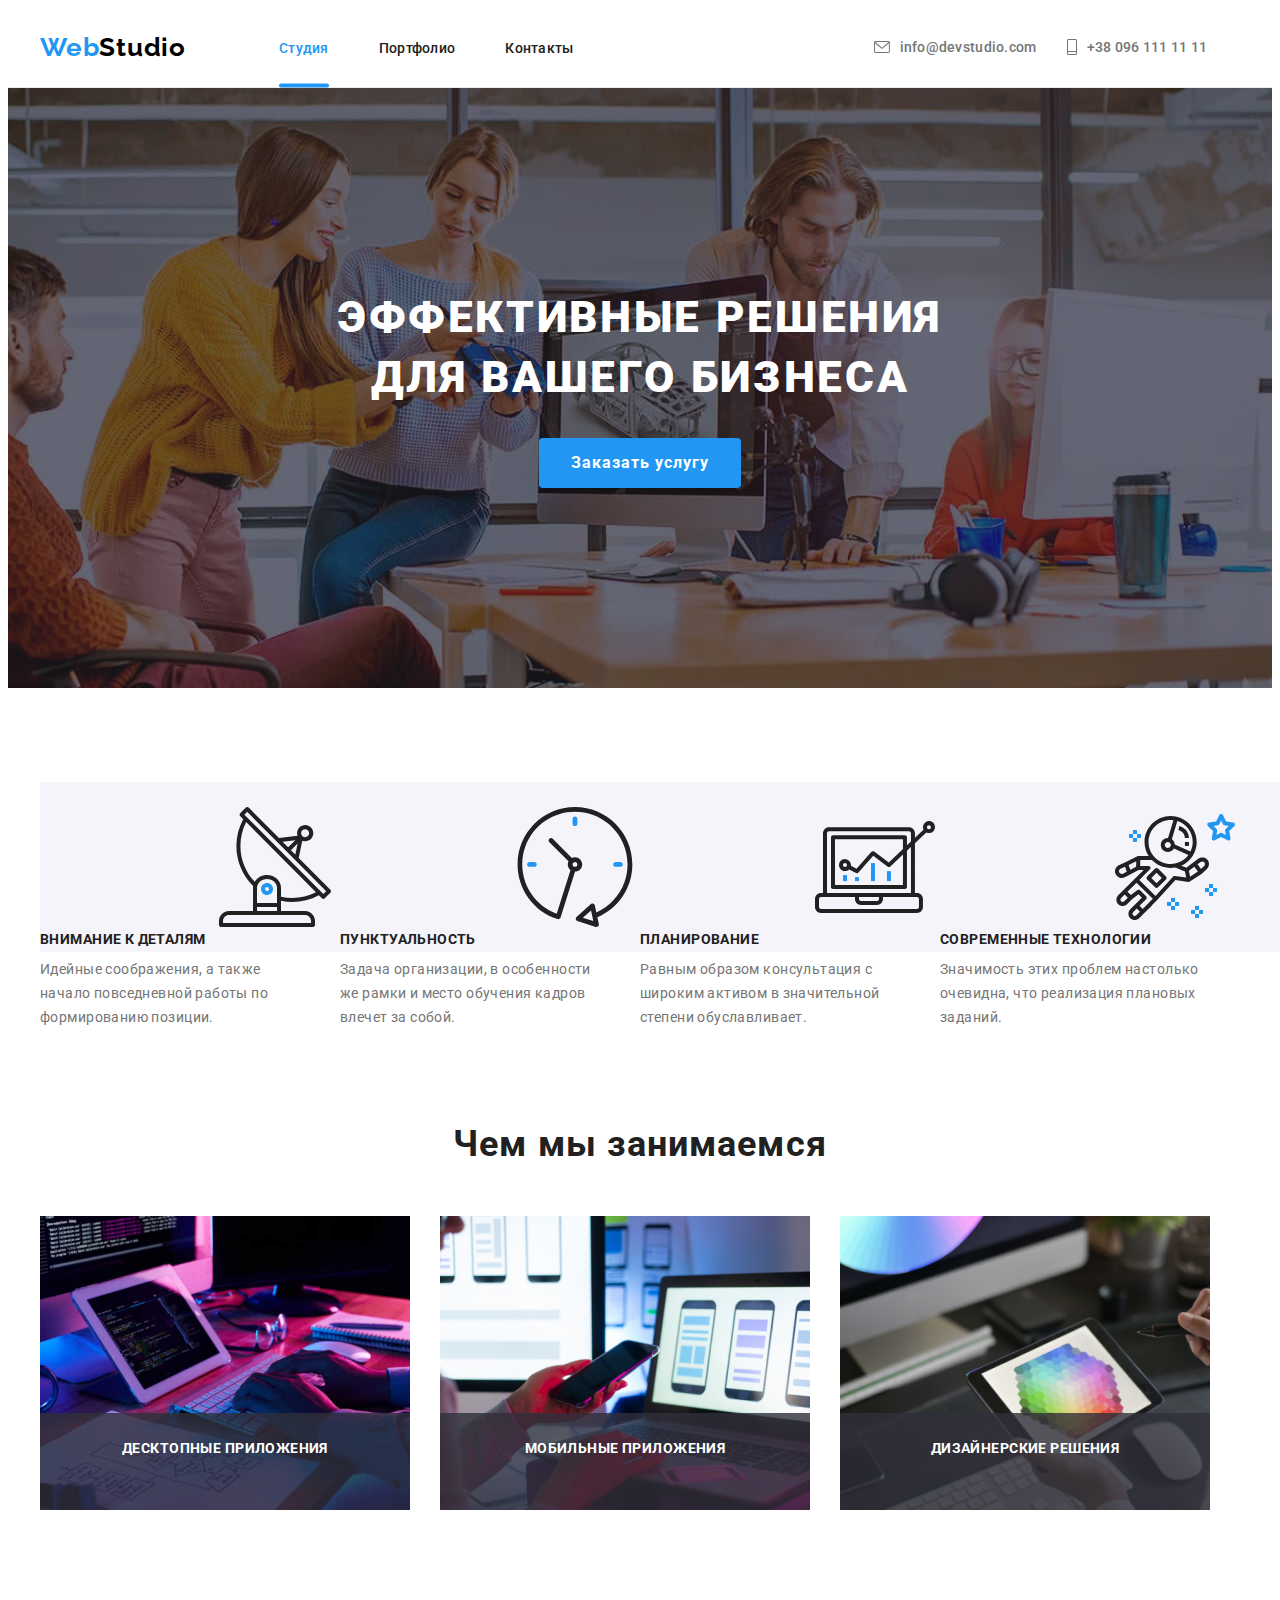
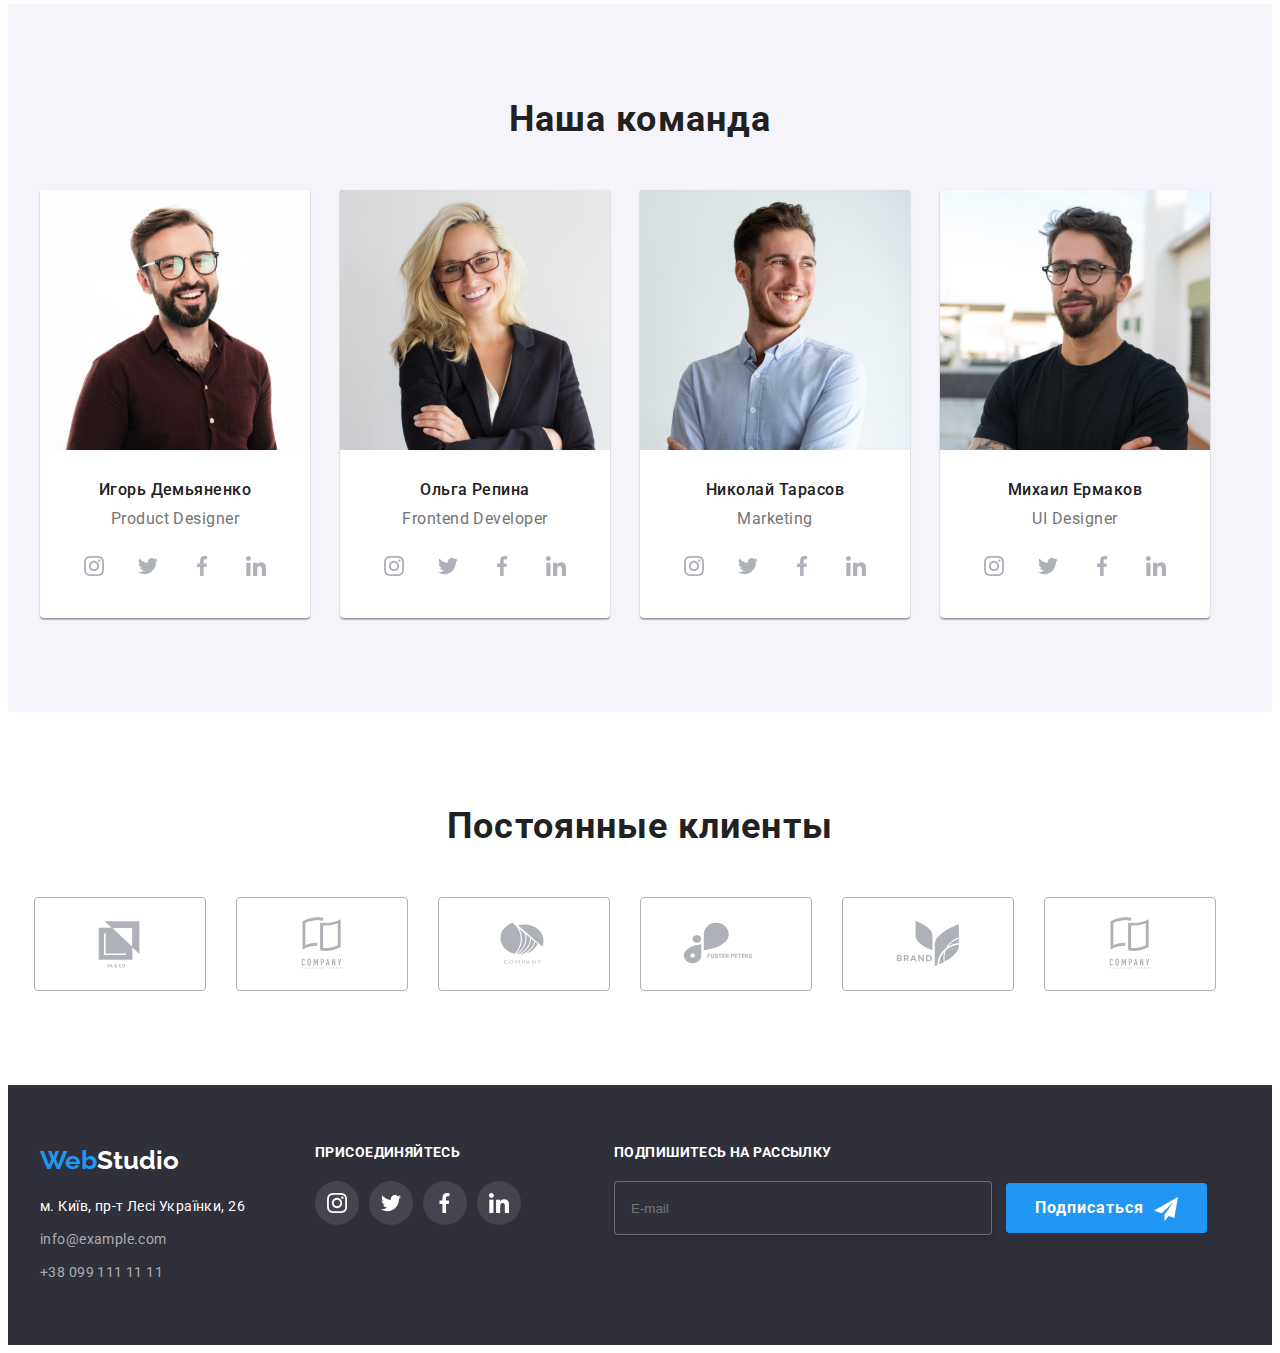
<file: index.html>
<!DOCTYPE html>
<html lang="ru">
  <head>
    <meta charset="UTF-8" />
    <meta http-equiv="X-UA-Compatible" content="IE=edge" />
    <meta name="viewport" content="width=device-width, initial-scale=1.0" />
    <link
      href="https://fonts.googleapis.com/css2?family=Raleway:wght@700&family=Roboto:wght@400;500;700;900&display=swap"
      rel="stylesheet"
    />
    <link
      rel="stylesheet"
      href="https://cdnjs.cloudflare.com/ajax/libs/modern-normalize/1.1.0/modern-normalize.min.css"
      integrity="sha512-wpPYUAdjBVSE4KJnH1VR1HeZfpl1ub8YT/NKx4PuQ5NmX2tKuGu6U/JRp5y+Y8XG2tV+wKQpNHVUX03MfMFn9Q=="
      crossorigin="anonymous"
      referrerpolicy="no-referrer"
    />
    <link rel="stylesheet" href="./css/main.min.css">
    <title>Studio</title>
  </head>
  <body>
    <!---------------backdrop----------------->
    <div class="backdrop is-hidden"data-modal>
      <div class="modal" >
        <button data-modal-close class="modal-b" type="button"><svg width="11" height="11"><use href="./imges/symbol-defs.svg#icon-Vector"></use>
        </svg></button>
        <h2 class="form-title">Оставьте свои данные, мы вам перезвоним</h2>
        <form class="form-contact">
          <div class="form-block">
  <label class="form-label" for="name" >
    Имя</label>
  <input class="form-input" type="text" name="name" id="name" autofocus placeholder="" required />
  <svg class="form-icon-person" width="12" height="12"><use href="./imges/symbol-defs.svg#icon-person-black"></use></svg>
 </div>
 <div class="form-block" >
<label class="form-label" for="tel" >Телефон </label>
<input class="form-input" type="tel" name="tel" id="tel" placeholder="" required />
<svg class="form-icon-phone" width="13" height="13"><use href="./imges/symbol-defs.svg#icon-phone-black"></use></svg>

</div>
<div class="form-block">
<label class="form-label" for="mail" >Почта</label>
 <input class="form-input" type="email" name="mail" id="mail" placeholder="" required />
 <svg class="form-icon-post" width="15" height="12"><use href="./imges/symbol-defs.svg#icon-post-black"></use></svg>
 </div>
 <div class="form-block comment">
  <label class="form-label" for="comment" >
    Комментарий</label>
    <textarea class="form-textarea" name="comment" rows="8" placeholder="Введите текст" id="comment"></textarea>
</div>
<div class="form-terms">
  <label class="form-terms-text" >
  <input class="checkbox" type="checkbox" name="terms">
  <span class="checkbox-icon"></span>
  Соглашаюсь с рассылкой и принимаю<a href="#" class="form-link"> Условия договора</a></label>
  </div>
<button class="form-button"  type="submit">Отправить</button>   
  </form>
      </div>
    </div>
    <!-----------------header--------------->
    <header class="header">
      <div class="container head">
        <a href="" class="logo header-logo"><span class="header-logo__color" >Web</span>Studio</a>
        <nav>
          <ul class="navigation">
            <li class="navigation__item"><a class="navigation__link navigation__link--active" href="">Студия</a></li>
            <li class="navigation__item"><a class="navigation__link" href="./portfolio.html">Портфолио</a></li>
            <li class="navigation__item"><a class="navigation__link" href="">Контакты</a></li>
          </ul>
        </nav>
        <ul class="contact">
          <li class=" contact__item">
            <a class="contact__link" href="meilto:info@devstudio.com">
              <svg class="contact__icon" width="16" height="12">
                <use href="./imges/symbol-defs.svg#icon-post"></use>
              </svg>
              info@devstudio.com</a
            >
          </li>

          <li class="contact__item">
            <a class="contact__link" href="tel:+380961111111"
              ><svg class="contact__icon" width="10" height="16">
                <use href="./imges/symbol-defs.svg#icon-phone"></use></svg
              >+38 096 111 11 11</a
            >
          </li>
        </ul>
      </div>
    </header>
    <!-------------------------unique-main-------->
    <main>
      <!----------------hero--------------------->
      <section class="hero">
        <div class="container">
          <h1 class="hero__title">Эффективные решения<br />для вашего бизнеса</h1>
          <button data-modal-open class="hero__button" type="button" >Заказать услугу</button>
        </div>
      </section>
      <!---------------skill-cards--------------->
      <section class="skill__cards">
        <div class="container">
          <h2 class="visually-hidden">Особенности</h2>
          <ul class="cards">
            <li class="crads__item"><div class="cards__container">
              <svg class="cards__icon" width="70" height="70">
                <use href="./imges/symbol-defs.svg#icon-antenna"></use>
              </svg></div>
              <h3 class="cards__title">Внимание к деталям</h3>
              <p class="cards__text">
                Идейные соображения, а также начало повседневной работы по формированию позиции.
              </p>
            </li>
            <li class="cards__item"><div class="cards__container">
              <svg class="cards__icon" width="70" height="70">
                <use href="./imges/symbol-defs.svg#icon-clock"></use>
              </svg> </div>
              <h3 class="cards__title">Пунктуальность</h3>
              <p class="cards__text">
                Задача организации, в особенности же рамки и место обучения кадров влечет за собой.
              </p>
            </li>
            <li class="cards__item"><div class="cards__container">
              <svg class="cards__icon" width="70" height="70">
                <use href="./imges/symbol-defs.svg#icon-diagram"></use>
              </svg></div>
              <h3 class="cards__title">Планирование</h3>
              <p class="cards__text">
                Равным образом консультация с широким активом в значительной степени обуславливает.
              </p>
            </li>
            <li class="cards__item"><div class="cards__container">
              <svg class="cards__icon" width="70" height="70">
                <use href="./imges/symbol-defs.svg#icon-astronaut"></use>
              </svg></div>
              <h3 class="cards__title">Современные технологии</h3>
              <p class="cards__text">
                Значимость этих проблем настолько очевидна, что реализация плановых заданий.
              </p>
            </li>
          </ul>
        </div>
      </section>
      <!--work typs-->
      <section class="work">
        <div class="container">
          <h2 class="work__title">Чем мы занимаемся</h2>
          <ul class="work__typs">
            <li class="work__list"><img src="./imges/image1.jpg" alt="пишем-сайты " width="370" />
            <div >
              <p class="work__img--text">Десктопные приложения</p>
            </div></li>
            <li class="work__list">
              <img src="./imges/image2.jpg" alt="подстраиваем сайты для телефонов" width="370" />
              <div >
                <p class="work__img--text">Мобильные приложения</p>
              </div>
            </li>
            <li class="work__list"><img src="./imges/image3.jpg" alt="работа с apple" width="370" />
            <div >
              <p class="work__img--text">Дизайнерские решения</p>
            </div>
          </li>
          </ul>
        </div>
      </section>
      <!--team-->
      <section class="teams">
        <div class="container">
          <h2 class="team-list">Наша команда</h2>
          <ul class="team">
            <li class="item">
              <img src="./imges/image11.jpg" alt="Игорь Демьяненко" width="270" />
              <div class="name-p">
                <h3 class="team-name">Игорь Демьяненко</h3>
                <p class="proffession">Product Designer</p>
                <ul class="teams-ul">
                  <li class="teams-item">
                    <a class="teams-link" href=""
                      ><svg class="teams-icon" width="20" height="20">
                        <use href="./imges/symbol-defs.svg#icon-instagram"></use></svg
                    ></a>
                  </li>
                  <li class="teams-item">
                    <a class="teams-link" href="#"
                      ><svg class="teams-icon" width="20" height="20">
                        <use href="./imges/symbol-defs.svg#icon-twitter"></use></svg
                    ></a>
                  </li>
                  <li class="teams-item">
                    <a class="teams-link" href="#"
                      ><svg class="teams-icon" width="20" height="20">
                        <use href="./imges/symbol-defs.svg#icon-facebook"></use></svg
                    ></a>
                  </li>
                  <li class="teams-item">
                    <a class="teams-link" href="#"
                      ><svg class="teams-icon" width="20" height="20">
                        <use href="./imges/symbol-defs.svg#icon-linkedin"></use></svg
                    ></a>
                  </li>
                </ul>
              </div>
            </li>
            <li class="item">
              <img src="./imges/image22.jpg" alt="Ольга Репина" width="270" />
              <div class="name-p">
                <h3 class="team-name">Ольга Репина</h3>
                <p class="proffession">Frontend Developer</p>
                <ul class="teams-ul">
                  <li class="teams-item">
                    <a class="teams-link" href="#"
                      ><svg class="teams-icon" width="20" height="20">
                        <use href="./imges/symbol-defs.svg#icon-instagram"></use></svg
                    ></a>
                  </li>
                  <li class="teams-item">
                    <a class="teams-link" href="#"
                      ><svg class="teams-icon" width="20" height="20">
                        <use href="./imges/symbol-defs.svg#icon-twitter"></use></svg
                    ></a>
                  </li>
                  <li class="teams-item">
                    <a class="teams-link" href="#"
                      ><svg class="teams-icon" width="20" height="20">
                        <use href="./imges/symbol-defs.svg#icon-facebook"></use></svg
                    ></a>
                  </li>
                  <li class="teams-item">
                    <a class="teams-link" href="#"
                      ><svg class="teams-icon" width="20" height="20">
                        <use href="./imges/symbol-defs.svg#icon-linkedin"></use></svg
                    ></a>
                  </li>
                </ul>
              </div>
            </li>
            <li class="item">
              <img src="./imges/image33.jpg" alt="Николай Тарасов" width="270" />
              <div class="name-p">
                <h3 class="team-name">Николай Тарасов</h3>
                <p class="proffession">Marketing</p>
                <ul class="teams-ul">
                  <li class="teams-item">
                    <a class="teams-link" href="#"
                      ><svg class="teams-icon" width="20" height="20">
                        <use href="./imges/symbol-defs.svg#icon-instagram"></use></svg
                    ></a>
                  </li>
                  <li class="teams-item">
                    <a class="teams-link" href="#"
                      ><svg class="teams-icon" width="20" height="20">
                        <use href="./imges/symbol-defs.svg#icon-twitter"></use></svg
                    ></a>
                  </li>
                  <li class="teams-item">
                    <a class="teams-link" href="#"
                      ><svg class="teams-icon" width="20" height="20">
                        <use href="./imges/symbol-defs.svg#icon-facebook"></use></svg
                    ></a>
                  </li>
                  <li class="teams-item">
                    <a class="teams-link" href="#"
                      ><svg class="teams-icon" width="20" height="20">
                        <use href="./imges/symbol-defs.svg#icon-linkedin"></use></svg
                    ></a>
                  </li>
                </ul>
              </div>
            </li>
            <li class="item">
              <img src="./imges/image44.jpg" alt="Михаил Ермаков" width="270" />
              <div class="name-p">
                <h3 class="team-name">Михаил Ермаков</h3>
                <p class="proffession">UI Designer</p>
                <ul class="teams-ul">
                  <li class="teams-item">
                    <a class="teams-link" href="#"
                      ><svg class="teams-icon" width="20" height="20">
                        <use href="./imges/symbol-defs.svg#icon-instagram"></use></svg
                    ></a>
                  </li>
                  <li class="teams-item">
                    <a class="teams-link" href="#"
                      ><svg class="teams-icon" width="20" height="20">
                        <use href="./imges/symbol-defs.svg#icon-twitter"></use></svg
                    ></a>
                  </li>
                  <li class="teams-item">
                    <a class="teams-link" href="#"
                      ><svg class="teams-icon" width="20" height="20">
                        <use href="./imges/symbol-defs.svg#icon-facebook"></use></svg
                    ></a>
                  </li>
                  <li class="teams-item">
                    <a class="teams-link" href="#"
                      ><svg class="teams-icon" width="20" height="20">
                        <use href="./imges/symbol-defs.svg#icon-linkedin"></use></svg
                    ></a>
                  </li>
                </ul>
              </div>
            </li>
          </ul>
        </div>
      </section>
  
    <!------------------------ regular customers -------------------------->
    <section class="customers">
      <div class="container">
        <h2 class="customers-title">Постоянные клиенты</h2>
        <ul class="customers-item">
          <li class="customers-list">
            <a class="customers-link" href="#"
              ><svg class="customers-icon" width="106" height="60">
                <use href="./imges/symbol-defs.svg#icon-group-yaco"></use></svg
            ></a>
          </li>
          <li class="customers-list">
            <a class="customers-link" href="#"
              ><svg class="customers-icon" width="106" height="60">
                <use href="./imges/symbol-defs.svg#icon-group-tageline"></use></svg
            ></a>
          </li>
          <li class="customers-list">
            <a class="customers-link" href="#"
              ><svg class="customers-icon" width="106" height="60">
                <use href="./imges/symbol-defs.svg#icon-Logo-campany"></use></svg
            ></a>
          </li>
          <li class="customers-list">
            <a class="customers-link" href="#"
              ><svg class="customers-icon" width="106" height="60">
                <use href="./imges/symbol-defs.svg#icon--Logofoster-peters"></use></svg
            ></a>
          </li>
          <li class="customers-list">
            <a class="customers-link" href="#"
              ><svg class="customers-icon" width="106" height="60">
                <use href="./imges/symbol-defs.svg#icon-Logo-brend"></use></svg
            ></a>
          </li>
          <li class="customers-list">
            <a class="customers-link" href="#"
              ><svg class="customers-icon" width="106" height="60">
                <use href="./imges/symbol-defs.svg#icon-group-tageline"></use></svg
            ></a>
          </li>
        </ul>
      </div>
    </section>
   </main>

    <!-----------------footer------------------------->
    <footer class="footer" >
    <div class="container">
       <div class="social__networks">
       <div>
        <a class="logo-footer" href="./index.html">Web<span class="logo-width">Studio</span></a>
          <address>
            <ul class="address">
              <li class="address__list">
                <a
                  class="address__map"
                  href="https://goo.gl/maps/7KF9bq7pgSn1SmcG7"
                  target="_blank"
                  rel="noopener noreferrer"
                  >м. Київ, пр-т Лесі Українки, 26</a
                >
              </li>
              <li class="address__list">
                <a class="address__mail" href="mailto:info@example.com">info@example.com</a>
              </li>
              <li class="address__list"><a class="address__tel" href="tel:+380991111111">+38 099 111 11 11</a></li>
            </ul>
          </address>
       </div>
       <div class="social">
          <h2 class="social__title">присоединяйтесь</h2>
          <ul class="social__item">
            <li class="social__list">
              <a class="social__link" href="#"
                ><svg class="social__icon" width="20" height="20"><use href="./imges/symbol-defs.svg#icon-instagram"></use>></use></svg
              ></a>
            </li>
            <li class="social__list">
              <a class="social__link" href="#"
                ><svg class="social__icon" width="20" height="20"><use href="./imges/symbol-defs.svg#icon-twitter-footer"></use>></use></svg
              ></a>
            </li>
            <li class="social__list">
              <a class="social__link" href="#"
                ><svg class="social__icon" width="20" height="20"><use href="./imges/symbol-defs.svg#icon-facebook-footer"></use>></use></svg
              ></a>
            </li>
            <li class="social__list">
              <a class="social__link" href="#"
                ><svg class="social__icon" width="20" height="20"><use href="./imges/symbol-defs.svg#icon-linkedin-footer"></use>></use></svg
              ></a>
            </li>
          </ul>
        </div>
        <div class="send-form">
          <h2 class="send-form__title">Подпишитесь на рассылку</h2>
        <form action="email">
 
 <input class="send-form__mail" type="email" name="mail"  placeholder="E-mail"/>
 <button class="send-form__button"  type="submit">Подписаться<svg class="send-form__icon" width="24" height="24"><use href="./imges/symbol-defs.svg#icon-send"></use></svg>
 </button>   
        </form>

        </div>
      </div>
      </div>
    
    </footer>
  <script src="./js/modal.js"></script>
  </body>
</html>
</file>
<file: css/main.min.css>
:root{--primary-text-color: #757575;--title-text-color: #000000;--acsent-color: #2196f3;--link-color: #212121;--ptimari-bg-color: #ffffff;--border-color: #ececec;--timing-function: cubic-bezier(0.4, 0, 0.2, 1)}.visually-hidden{position:absolute;width:1px;height:1px;margin:-1px;border:0;padding:0;white-space:nowrap;clip-path:inset(100%);clip:rect(0 0 0 0);overflow:hidden}body{font-family:"Roboto",sans-serif;background:var(--ptimari-bg-color)}img{display:block}img{margin:0}ul{margin:0;padding:0;list-style:none}h1,h2,h3,h4,h5,h6{margin:0;padding:0}p{margin:0;padding:0}.container{width:1200px;margin:auto;padding:0 15px 0 15px}.header{padding-top:24px;padding-bottom:24px;border-bottom:1px solid var(--border-color)}.head{display:flex;align-items:center}.header-logo{font-family:"Raleway";font-weight:700;margin-left:0;margin-right:93px;font-size:26px;line-height:1.19;letter-spacing:.03em;color:var(--title-text-color);text-decoration:none}.header-logo__color{color:#2196f3}.navigation{display:flex;padding-left:0}.navigation__item{margin-right:50px}.navigation__item:last-child{margin-right:300px}.navigation__link{position:relative;font-weight:500;font-size:14px;letter-spacing:.02em;text-decoration:none;color:var(--link-color);transition:250ms var(--timing-function)}.navigation__link:hover{color:var(--acsent-color)}.navigation__link:focus{color:var(--acsent-color)}.navigation__link--active{position:relative;color:#2196f3;font-weight:500;font-size:14px;letter-spacing:.02em;text-decoration:none;border:#000}.navigation__link--active:after{content:"";position:absolute;bottom:0;display:block;width:100%;height:4px;border-radius:2px;background-color:#2196f3;transform:translateY(31.5px)}.contact{display:flex;vertical-align:middle;padding:0}.contact__link{display:flex;align-items:center}.contact__icon{margin-right:10px;fill:#757575;transition:250ms var(--timing-function)}.contact__link:hover .contact__icon{fill:#2196f3}.contact__link:focus .contact__icon{fill:#2196f3}.contact__item{margin-right:30px}.contact__item:last-child{margin-right:0}.contact__link{font-weight:500;font-size:14px;letter-spacing:.02em;text-decoration:none;color:#757575;transition:250ms var(--timing-function)}.contact .contact__link:hover,.contact .contact__link:focus{color:var(--acsent-color)}.hero{display:block;max-width:1600px;margin:0 auto;padding-top:200px;padding-bottom:200px;text-align:center;align-items:center;background-image:linear-gradient(to right, rgba(47, 48, 58, 0.4), rgba(47, 48, 58, 0.4)),url("../imges/hero.jpg");background-color:#2f303a;background-repeat:no-repeat;background-position:center}.hero__title{padding-bottom:30px;font-weight:900;font-size:44px;line-height:1.36;letter-spacing:.06em;text-transform:uppercase;color:var(--ptimari-bg-color)}.hero__button{padding:10px 32px 10px 32px;font-family:inherit;font-weight:700;font-size:16px;line-height:1.88;cursor:pointer;letter-spacing:.06em;background-color:#2196f3;box-shadow:0px 4px 4px rgba(0,0,0,.15);border:rgba(0,0,0,0);border-radius:4px;color:var(--ptimari-bg-color)}.skill__cards{padding-top:94px;padding-bottom:94px}.cards{padding:0;display:flex}.cards__container{margin-bottom:30px;background-color:#f5f4fa;height:120px;width:270px;margin-right:30px}.cards__item:last-child{padding-right:0}.cards__title{width:270px;padding-bottom:10px;font-weight:700;font-size:14px;line-height:1.14;letter-spacing:.03em;text-transform:uppercase;color:var(--link-color)}.cards__text{width:270px;font-weight:400;font-size:14px;line-height:1.71;letter-spacing:.03em;color:#757575}.cards__icon{display:block;width:270px;height:120px;background-color:#f5f4fa;padding:25px 100px}.work{margin-bottom:94px}.work__typs{padding:0;display:flex}.work__list{padding-right:30px}.work__ .work__list:last-child{padding-right:0}.work__title{margin-bottom:50px;font-weight:700;font-size:36px;line-height:1.17;text-align:center;letter-spacing:.03em;color:var(--link-color)}.work__list{position:relative}.work__img--text{position:absolute;bottom:0;right:0;left:0;width:370px;height:70px;padding-top:27px;font-family:"Roboto";font-style:normal;font-weight:700;font-size:14px;line-height:16px;text-align:center;letter-spacing:.03em;text-transform:uppercase;color:#fff;background:rgba(47,48,58,.8)}.teams{padding-top:94px;padding-bottom:94px;background-color:#f5f4fa}.teams-ul{display:flex;justify-content:center;gap:10px}.team{padding:0;display:flex}.team .item{width:270px;margin-right:30px;text-align:center;border-bottom-left-radius:4px;border-bottom-right-radius:4px;background-color:var(--ptimari-bg-color);box-shadow:0px 1px 3px rgba(0,0,0,.12),0px 1px 1px rgba(0,0,0,.14),0px 2px 1px rgba(0,0,0,.2)}.team .team .item:last-child{margin-right:0}.team-list{text-align:center;margin-bottom:50px;font-style:normal;font-weight:700;font-size:36px;line-height:1.17;letter-spacing:.03em;color:var(--link-color)}.team-name{font-weight:500;font-size:16px;line-height:1.19;letter-spacing:.03em;color:var(--link-color)}.name-p{padding-top:30px;padding-bottom:30px}.proffession{margin-bottom:16px;padding-top:10px;font-weight:400;font-size:16px;line-height:1.19;letter-spacing:.03em;color:var(--primary-text-color)}.teams-link{display:flex;width:44px;height:44px;align-items:center;justify-content:center;border-radius:50%;transition:250ms var(--timing-function)}.teams-link:hover{background-color:var(--acsent-color)}.teams-link:focus{background-color:var(--acsent-color)}.teams-icon{fill:#afb1b8;transition:250ms var(--timing-function)}.teams-link:hover .teams-icon{fill:var(--ptimari-bg-color)}.teams-link:focus .teams-icon{fill:var(--ptimari-bg-color)}.customers{display:block;padding-top:94px;padding-bottom:94px}.customers-title{font-family:"Roboto";font-style:normal;font-weight:700;margin-bottom:50px;font-size:36px;line-height:1.16;text-align:center;letter-spacing:.03em;color:#212121}.customers-item{display:flex;justify-content:center}.customers-list{margin-right:30px}.customers-link{display:flex;width:170px;height:92px;align-items:center;justify-content:center;border:1px solid #afb1b8;border-radius:4px;outline:none;transition:250ms var(--timing-function)}.customers-icon{fill:#afb1b8;transition:250ms var(--timing-function)}.customers-link:hover .customers-icon{fill:#2196f3}.customers-link:focus .customers-icon{fill:#2196f3}.customers-link:focus{border-color:#2196f3}.customers-link:hover{border-color:#2196f3}.footer{padding-top:60px;padding-bottom:60px;background-color:#2f303a}.logo-footer{display:block;margin-bottom:20px;font-family:"Raleway";font-weight:700;font-size:26px;color:var(--acsent-color);text-decoration:none}.logo-footer span{color:var(--ptimari-bg-color)}.address{padding:0}.address__list{margin-bottom:9px}.address__list:last-child{margin-bottom:0}.address__map{font-style:normal;font-weight:400;font-size:14px;line-height:1.71;letter-spacing:.03em;text-decoration:none;color:var(--ptimari-bg-color);transition:250ms var(--timing-function)}.address__map:hover,.address__map:focus{color:#2196f3}.address__mail{font-style:normal;font-weight:400;font-size:14px;line-height:1.71;letter-spacing:.03em;text-decoration:none;color:rgba(255,255,255,.6);transition:250ms var(--timing-function)}.address__mail:hover,.address__mail:focus{color:#2196f3}.address__tel{font-style:normal;font-weight:400;font-size:14px;line-height:1.71;letter-spacing:.03em;text-decoration:none;color:rgba(255,255,255,.6);transition:250ms var(--timing-function)}.address__tel:hover,.address__tel:focus{color:#2196f3}.social{margin-left:70px;width:206px;height:80px}.social__title{font-family:"Roboto";font-style:normal;padding-bottom:20px;font-weight:700;font-size:14px;line-height:1.14;letter-spacing:.03em;text-transform:uppercase;color:#fff}.social__networks{display:flex}.social__item{display:flex;justify-content:space-between}.social__list{display:flex}.social__link{display:flex;justify-content:center;align-items:center;width:44px;height:44px;border-radius:50%;background-color:rgba(255,255,255,.1);transition:250ms var(--timing-function)}.social .social__link:hover,.social .social__link:focus{background-color:#2196f3}.social__icon{fill:#fff;transition:250ms var(--timing-function)}.social .social__icon:hover,.social .social__icon:focus{fill:#fff}.send-form{margin-left:93px}.send-form__title{margin-bottom:20px;font-family:"Roboto";font-style:normal;font-weight:700;font-size:14px;line-height:1.14;letter-spacing:.03em;text-transform:uppercase;color:#fff}.send-form__mail{padding-left:16px;height:50px;width:358px;color:#fff;outline:#757575;background:#2f303a;border:1px solid rgba(255,255,255,.3);box-shadow:0px 4px 4px rgba(0,0,0,.15);border-radius:4px}.send-form__ .send-form__mail::placeholder{font-family:"Roboto";font-style:normal;font-weight:400;font-size:16px;line-height:1.25;letter-spacing:.03em;color:rgba(255,255,255,.6)}.send-form__button{align-items:center;text-align:center;padding:10px 29px;margin-left:10px;font-family:inherit;font-weight:700;font-size:16px;line-height:1.88;color:var(--ptimari-bg-color);letter-spacing:.06em;background-color:#2196f3;border:rgba(0,0,0,0);border-radius:4px;cursor:pointer;transition:250ms var(--acsent-color)}.send-form__ .send-form__button:hover{box-shadow:0px 4px 4px rgba(0,0,0,.15)}.send-form__icon{vertical-align:middle;margin-left:10px}.backdrop{position:fixed;width:100%;height:100%;background-color:rgba(0,0,0,.2);opacity:1;z-index:1;transition:opacity 250ms var(--timing-function),visibility 250ms var(--timing-function)}.backdrop.is-hidden{opacity:0;pointer-events:none;visibility:hidden}.backdrop.is-hidden .modal{transform:translate(-50%, -50%) scale(0.9)}.modal{position:absolute;top:50%;left:50%;transform:translate(-50%, -50%) scale(1);transition:transform 250ms var(--timing-function);width:528px;height:581px;background-color:#fff;border-radius:4px;box-shadow:0px 1px 3px rgba(0,0,0,.12),0px 1px 1px rgba(0,0,0,.14),0px 2px 1px rgba(0,0,0,.2)}.modal-b{cursor:pointer;position:absolute;right:10px;top:10px;width:30px;height:30px;border:#cfcfcf;border-radius:50%;background:#fff;border:1px solid rgba(0,0,0,.1);transition:250ms var(--timing-function)}.modal-b:hover{fill:#2196f3;box-shadow:0px 1px 3px rgba(0,0,0,.12),0px 1px 1px rgba(0,0,0,.14),0px 2px 1px rgba(0,0,0,.2)}.form-icon-person{position:absolute;width:18px;height:18px;left:12px;top:50%;margin:0;padding:0;fill:#212121}.form-input:focus~.form-icon-person{fill:#2196f3}.form-icon-phone{position:absolute;width:18px;height:18px;left:12px;top:50%;margin:0;padding:0;fill:#212121}.form-input:focus~.form-icon-phone{fill:#2196f3}.form-icon-post{position:absolute;width:18px;height:18px;left:12px;top:50%;margin:0;padding:0}.form-input:focus~.form-icon-post{fill:#2196f3}.form-title{font-family:"Roboto";font-style:normal;font-weight:700;font-size:20px;line-height:1.15;text-align:center;margin-top:2px;margin-top:40px;margin-bottom:12px;letter-spacing:.03em;color:#212121}.form-contact{width:448px;height:342px;margin:auto;transition:250ms var(--timing-function)}.form-block{position:relative;display:flex;flex-direction:column;margin-bottom:10px;transition:250ms var(--timing-function)}.form-input{height:40px;border:1px solid rgba(33,33,33,.2);border-radius:4px;padding:10px 42px;outline:#2196f3;transition:250ms var(--timing-function)}.form-input:focus{border-color:#2196f3}.checkbox{appearance:none}.checkbox-icon{display:inline-block;width:16px;height:15px;border:1px solid #212121;border-radius:2px}.checkbox:checked+.checkbox-icon{border-color:rgba(0,0,0,0);background-color:#2196f3;background-image:url(../imges/icon-chekbox.svg);background-size:cover;background-origin:border-box;background-repeat:no-repeat}.form-label{font-family:"Roboto";font-style:normal;font-weight:400;font-size:12px;line-height:14px;letter-spacing:.01em;margin-bottom:4px;color:#757575}.form-textarea{padding:12px 16px;width:448px;height:120px;margin-bottom:20px;border:1px solid rgba(33,33,33,.2);border-radius:4px;resize:none;outline:#2196f3;transition:250ms var(--timing-function)}.form-textarea:focus{border-color:#2196f3}.form-textarea::placeholder{font-family:"Roboto";font-style:normal;font-weight:400;font-size:14px;line-height:16px;letter-spacing:.01em;color:rgba(117,117,117,.5)}.form-terms{display:flex;vertical-align:middle;align-items:center;gap:7px;margin-bottom:30px}.form-terms-text{display:inline-flex;align-items:center;gap:8px;font-family:"Roboto";font-style:normal;font-weight:400;font-size:14px;line-height:1.71;letter-spacing:.03em;color:#757575}.form-link{font-family:"Roboto";font-style:normal;font-weight:400;font-size:14px;line-height:1.71px;letter-spacing:.03em;color:#2196f3}.form-button{display:block;margin-left:auto;margin-right:auto;padding:10px 55px;font-family:inherit;font-weight:700;font-size:16px;line-height:1.88;cursor:pointer;letter-spacing:.06em;background-color:#2196f3;border:rgba(0,0,0,0);border-radius:4px;color:var(--ptimari-bg-color);transition:250ms var(--timing-function)}.form-button:hover{box-shadow:0px 4px 4px rgba(0,0,0,.15)}.section-ng{padding-top:94px;padding-bottom:94px;cursor:pointer}.but{margin-bottom:50px;display:flex;justify-content:center}.but .item{margin-right:8px}.but .item:last-child{margin-right:0}.but .list{padding:6px 22px 6px 22px;font-family:inherit;font-weight:500;font-size:16px;line-height:1.6;letter-spacing:.03em;border:rgba(0,0,0,0);border-radius:4px;transition:250ms var(--timing-function)}.but .list:hover{background-color:#2196f3;color:#fff;cursor:pointer;box-shadow:0px 3px 1px rgba(0,0,0,.1),0px 1px 2px rgba(0,0,0,.08),0px 2px 2px rgba(0,0,0,.12)}.but .list:focus{background-color:#2196f3;color:#fff}.gallery{display:flex;flex-wrap:wrap;padding:0}.gallery a{text-decoration:none}.gallery .list{margin-right:30px;margin-bottom:30px}.gallery .list:hover{box-shadow:0px 4px 4px rgba(0,0,0,.25)}.gallery .link{overflow:hidden;position:relative}.gallery .border{margin:0;padding:20px 24px;border-left:1px solid #eee;border-right:1px solid #eee;border-bottom:1px solid #eee}.gallery .list:nth-child(3n){margin-right:0}.gallery .list:nth-child(n+7){margin-bottom:0;padding-bottom:0}.gallery .title{font-family:"Roboto";font-style:700;font-size:18px;line-height:2;color:#212121}.gallery .text{font-family:"Roboto";font-weight:400;font-size:16px;line-height:1.9;color:#757575}.link-text{position:absolute;top:0;left:0;font-family:"Roboto";font-style:normal;font-weight:400;font-size:18px;line-height:1.56;letter-spacing:.03em;color:#fff;min-height:294px;padding:63px 24px;background-color:rgba(33,150,243,.9);transform:translateY(100%);transition:250ms var(--timing-function)}.list:hover .link-text{transform:translateY(0%)}/*# sourceMappingURL=main.min.css.map */
</file>
